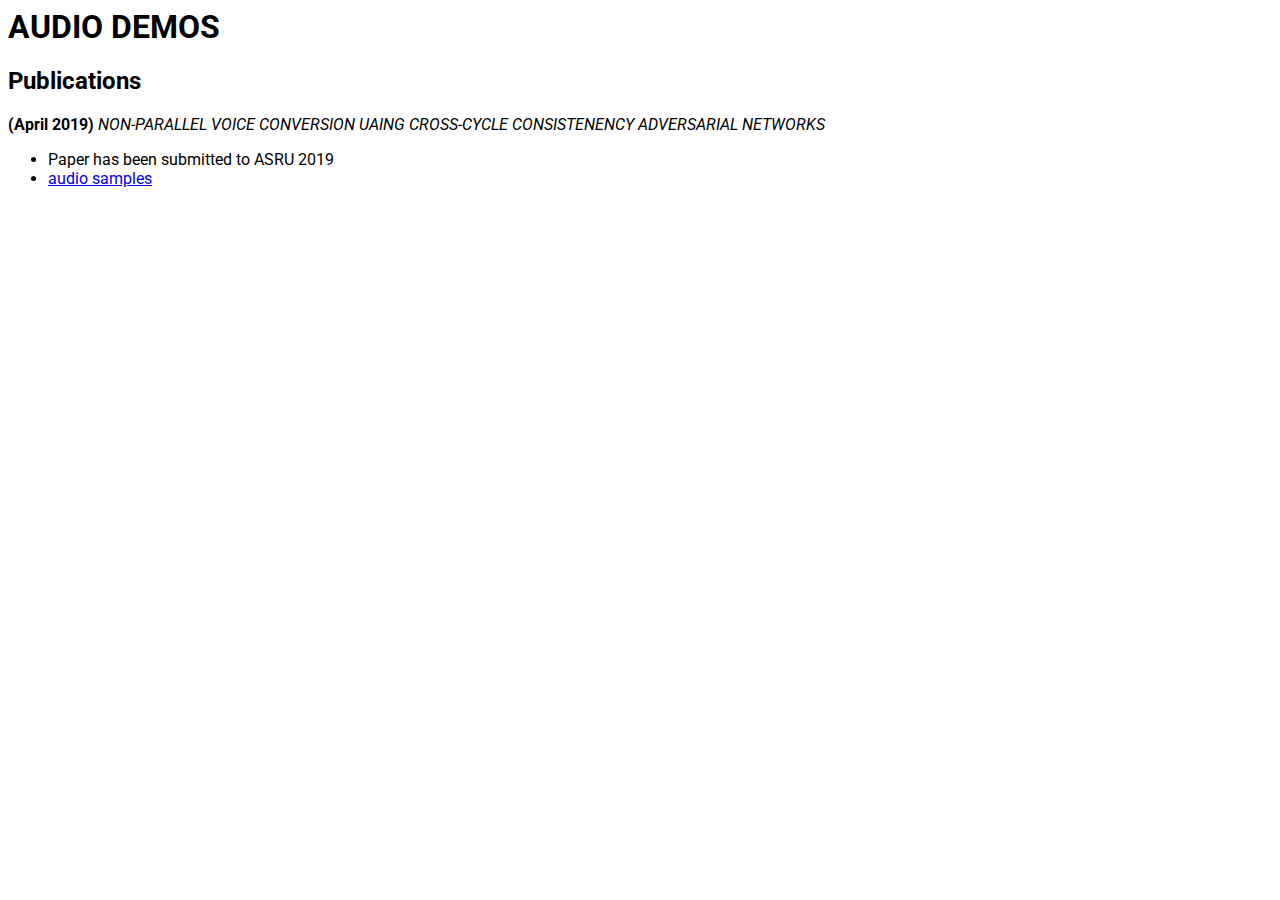
<file: index.html>
<html>

<head>
  <meta charset="UTF-8">
  <title>Audio samples related to Pingan speech innovation section.</title>
  <link rel="stylesheet" type="text/css" href="stylesheet.css" />
  <!-- <link rel="shortcut icon" href="images/taco.png"> -->
</head>

<body>
  <h1>
    <!-- <img src="images/taco.png"/><img src="images/tron.png"/><br/> -->
    AUDIO DEMOS
  </h1>
  <h2>Publications</h2>
  <article>
    <header>
      <span class="paper_date">(April 2019)</span>
      <span class="paper_title">NON-PARALLEL VOICE CONVERSION UAING CROSS-CYCLE CONSISTENENCY ADVERSARIAL
        NETWORKS</span>
      <ul>
        <li>Paper has been submitted to ASRU 2019</li>
        <li><a href="publications/cc_gan_vc/index.html">audio samples</a></li>
      </ul>
    </header>
  </article>
</body>

</html>
</file>
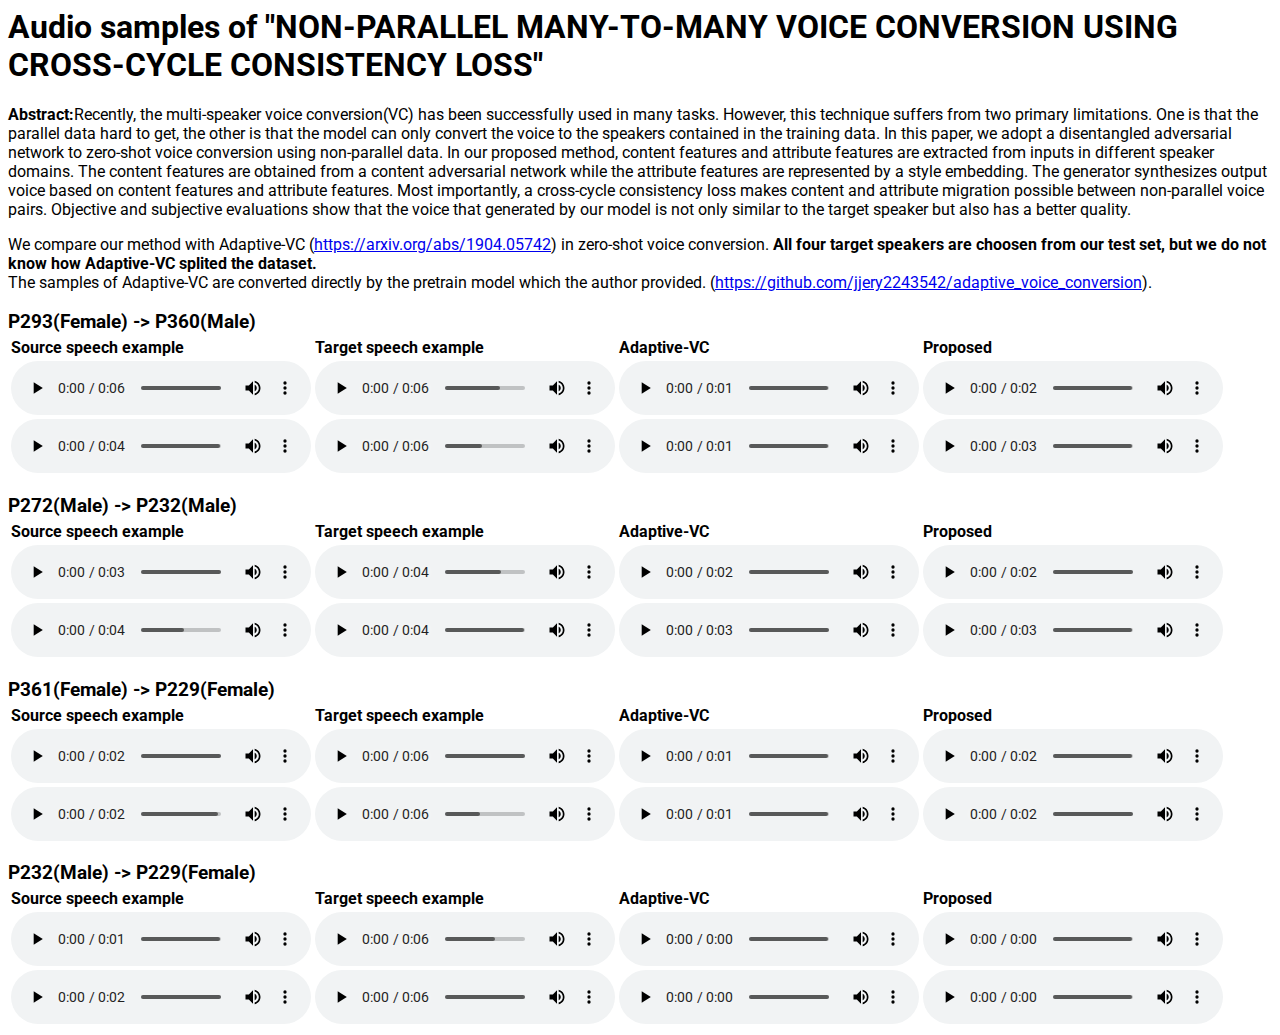
<file: publications/cc_gan_vc/index.html>
<html>

<head>
  <meta charset="UTF-8">
  <title>Audio samples of "NON-PARALLEL MANY-TO-MANY VOICE CONVERSION USING CROSS-CYCLE CONSISTENCY LOSS"</title>
  <link rel="stylesheet" type="text/css" href="../../stylesheet.css" />
  <!-- <link rel="shortcut icon" href="../../images/taco.png"> -->
</head>

<body>
  <article>
    <header>
      <h1>Audio samples of "NON-PARALLEL MANY-TO-MANY VOICE CONVERSION USING CROSS-CYCLE CONSISTENCY LOSS"</h1>
    </header>
  </article>

  <!-- <div><b>Paper:</b> <a href="https://arxiv.org/abs/1703.10135">arXiv</a> <a href="http://www.interspeech2017.org/program/technical-program/">Interspeech 2017</a></div> -->
  <!-- <div><b>Authors:</b> Yuxuan Wang, RJ Skerry-Ryan, Daisy Stanton, Yonghui Wu, Ron J. Weiss, Navdeep Jaitly, Zongheng Yang, Ying Xiao, Zhifeng Chen, Samy Bengio, Quoc Le, Yannis Agiomyrgiannakis, Rob Clark, Rif A. Saurous</div> -->
  <div><b>Abstract:</b>Recently, the multi-speaker voice conversion(VC) has been successfully used in many tasks. 
    However, this technique suffers from two primary limitations. One is that the parallel data hard to get, 
    the other is that the model can only convert the voice to the speakers contained in the training data. 
    In this paper, we adopt a disentangled adversarial network to zero-shot voice conversion using non-parallel data.
    In our proposed method, content features and attribute features are extracted from inputs in different speaker domains. 
    The content features are obtained from a content adversarial network while the attribute features are represented by a style embedding. 
    The generator synthesizes output voice based on content features and attribute features. Most importantly, 
    a cross-cycle consistency loss makes content and attribute migration possible between non-parallel voice pairs. 
    Objective and subjective evaluations show that the voice that generated by our model is not only similar to the target speaker but also has a better quality.</div>

  <div><p>
    We compare our method with Adaptive-VC (<a href="https://arxiv.org/abs/1904.05742">https://arxiv.org/abs/1904.05742</a>) in zero-shot voice conversion. <b>All four target speakers are choosen from our test set, but we do not know how Adaptive-VC splited the dataset.</b>
    <br>The samples of Adaptive-VC are converted directly by the pretrain model which the author provided. (<a href=https://github.com/jjery2243542/adaptive_voice_conversion>https://github.com/jjery2243542/adaptive_voice_conversion</a>).
  </p></div>

  <div>
      <h3>P293(Female) -> P360(Male)</h3>
      <table>
        <tbody>
          <tr>
            <td><span><b>Source speech example</b></td></span>
            <td><span><b>Target speech example</b></td></span>
            <td><span><b>Adaptive-VC</b></td></span>
            <td><span><b>Proposed</b></td></span>
          </tr>
          <tr>
            <td><audio controls=""><source src="demos/proposed/F2M/p293_053.wav" type="audio/wav"></audio></td>
            <td><audio controls=""><source src="demos/proposed/F2M/p360_005.wav" type="audio/wav"></audio></td>
            <td><audio controls=""><source src="demos/baseline/baseline-adaptive-vc/F2M/293-360-053.wav" type="audio/wav"></audio></td>
            <td><audio controls=""><source src="demos/proposed/F2M/293_360_053.wav" type="audio/wav"></audio></td>
          </tr>
          <tr>
            <td><audio controls=""><source src="demos/proposed/F2M/p293_117.wav" type="audio/wav"></audio></td>
            <td><audio controls=""><source src="demos/proposed/F2M/p360_005.wav" type="audio/wav"></audio></td>
            <td><audio controls=""><source src="demos/baseline/baseline-adaptive-vc/F2M/293-360-117.wav" type="audio/wav"></audio></td>
            <td><audio controls=""><source src="demos/proposed/F2M/293_360_117.wav" type="audio/wav"></audio></td>
          </tr>
        </tbody>
      </table>

      <h3>P272(Male) -> P232(Male)</h3>
      <table>
        <tbody>
          <tr>
            <td><span><b>Source speech example</b></td></span>
            <td><span><b>Target speech example</b></td></span>
            <td><span><b>Adaptive-VC</b></td></span>
            <td><span><b>Proposed</b></td></span>
          </tr>
          <tr>
            <td><audio controls=""><source src="demos/proposed/M2M/p272_025.wav" type="audio/wav"></audio></td>
            <td><audio controls=""><source src="demos/proposed/M2M/p232_007.wav" type="audio/wav"></audio></td>
            <td><audio controls=""><source src="demos/baseline/baseline-adaptive-vc/M2M/272-232-025.wav" type="audio/wav"></audio></td>
            <td><audio controls=""><source src="demos/proposed/M2M/272_232_025.wav" type="audio/wav"></audio></td>
          </tr>
          <tr>
            <td><audio controls=""><source src="demos/proposed/M2M/p272_046.wav" type="audio/wav"></audio></td>
            <td><audio controls=""><source src="demos/proposed/M2M/p232_007.wav" type="audio/wav"></audio></td>
            <td><audio controls=""><source src="demos/baseline/baseline-adaptive-vc/M2M/272-232-046.wav" type="audio/wav"></audio></td>
            <td><audio controls=""><source src="demos/proposed/M2M/272_232_046.wav" type="audio/wav"></audio></td>
          </tr>
        </tbody>
      </table>

    <h3>P361(Female) -> P229(Female)</h3>
      <table>
        <tbody>
          <tr>
            <td><span><b>Source speech example</b></td></span>
            <td><span><b>Target speech example</b></td></span>
            <td><span><b>Adaptive-VC</b></td></span>
            <td><span><b>Proposed</b></td></span>
          </tr>
          <tr>
            <td><audio controls=""><source src="demos/proposed/F2F/p361_075.wav" type="audio/wav"></audio></td>
            <td><audio controls=""><source src="demos/proposed/F2F/p229_005.wav" type="audio/wav"></audio></td>
            <td><audio controls=""><source src="demos/baseline/baseline-adaptive-vc/F2F/361-229-075.wav" type="audio/wav"></audio></td>
            <td><audio controls=""><source src="demos/proposed/F2F/361_229_075.wav" type="audio/wav"></audio></td>
          </tr>
          <tr>
            <td><audio controls=""><source src="demos/proposed/F2F/p361_065.wav" type="audio/wav"></audio></td>
            <td><audio controls=""><source src="demos/proposed/F2F/p229_005.wav" type="audio/wav"></audio></td>
            <td><audio controls=""><source src="demos/baseline/baseline-adaptive-vc/F2F/361-229-065.wav" type="audio/wav"></audio></td>
            <td><audio controls=""><source src="demos/proposed/F2F/361_229_065.wav" type="audio/wav"></audio></td>
          </tr>
        </tbody>
      </table>
    
    <h3>P232(Male) -> P229(Female)</h3>
    <table>
      <tbody>
        <tr>
          <td><span><b>Source speech example</b></td></span>
          <td><span><b>Target speech example</b></td></span>
          <td><span><b>Adaptive-VC</b></td></span>
          <td><span><b>Proposed</b></td></span>
        </tr>
        <tr>
          <td><audio controls=""><source src="demos/proposed/M2F/p232_033.wav" type="audio/wav"></audio></td>
          <td><audio controls=""><source src="demos/proposed/M2F/p229_005.wav" type="audio/wav"></audio></td>
          <td><audio controls=""><source src="demos/baseline/baseline-adaptive-vc/M2F/232-229-033.wav" type="audio/wav"></audio></td>
          <td><audio controls=""><source src="demos/proposed/M2F/232_229_033.wav" type="audio/wav"></audio></td>
        </tr>
        <tr>
          <td><audio controls=""><source src="demos/proposed/M2F/p232_080.wav" type="audio/wav"></audio></td>
          <td><audio controls=""><source src="demos/proposed/M2F/p229_005.wav" type="audio/wav"></audio></td>
          <td><audio controls=""><source src="demos/baseline/baseline-adaptive-vc/M2F/232-229-080.wav" type="audio/wav"></audio></td>
          <td><audio controls=""><source src="demos/proposed/M2F/232_229_080.wav" type="audio/wav"></audio></td>
        </tr>
      </tbody>
    </table>

</body>

</html>
</file>
<file: stylesheet.css>
@import url('https://fonts.googleapis.com/css?family=Roboto:400,400i,700');
body {
   font-family: 'Roboto', Arial, sans-serif;
}
.paper_title {
  font-style: italic;
}
.paper_date {
  font-weight: bold;
}
#toc_container {
  background: #f9f9f9 none repeat scroll 0 0;
  border: 1px solid #aaa;
  display: table;
  font-size: 95%;
  padding-top: 20px;
  padding-left: 20px;
  padding-right: 20px;
  padding-bottom: 8px;
  width: auto;
}
.toc_title {
  font-weight: 700;
  font-size: 18pt;
  text-align: left;
}
#toc_container ul  {
  list-style: outside none none !important; margin-left: -40px;
}
.h2_explainer {
  margin-bottom: 2px;
}
h3 {
  margin-bottom: 2px;
}
.h3_explainer {
  padding-bottom: 10px;
  padding-top: 5px;
}
.transcript {
  font-style: italic;
}
.text_e2e {
  font-style: italic;
  color: #666666;
  font-size: 11pt;
}

/* padding causes text to overlap buttons on e2e page */
.text_gst {
  font-style: italic;
  color: #666666;
  font-size: 11pt;
  padding-bottom: 10px;
  padding-top: 15px;
}

/* for e2e page */
td.reference {
  text-wrap: overflow;
  min-width: 500px;
  max-width: 500px;
}
td.reference button {
  margin-left: 10px;
}
td.algorithm {
  text-align: right;
}
#player {
  position: fixed;
  top: 0;
  right: 0;
}
td.synthesis {
  text-align:center;
}
</file>
